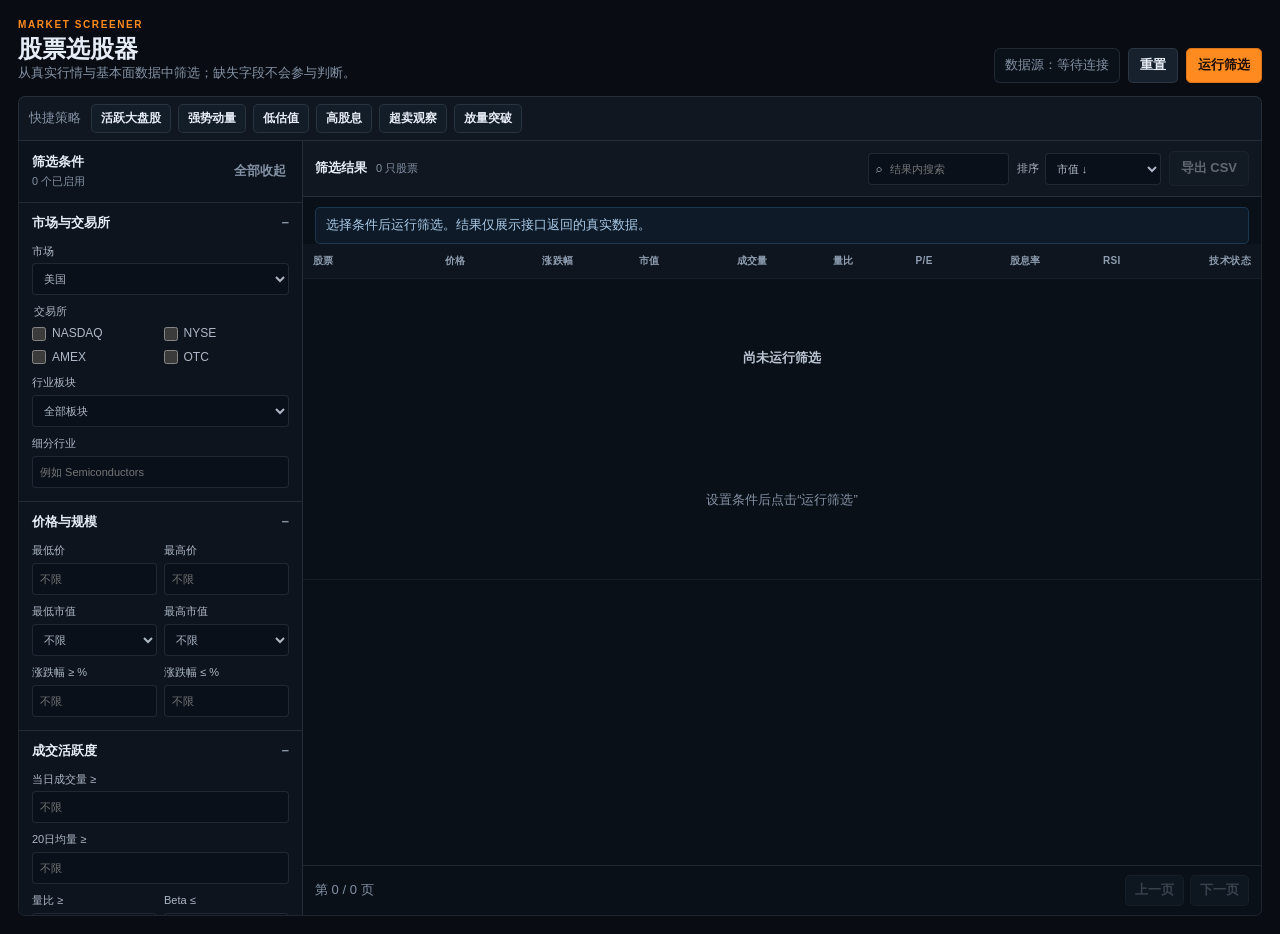
<file: pages/screener/index.html>
<!doctype html>
<html lang="zh-CN">
<head>
  <meta charset="utf-8">
  <meta name="viewport" content="width=device-width, initial-scale=1">
  <title>股票选股器</title>
  <link rel="stylesheet" href="styles.css">
  <script>window.SCREENER_API_BASE = '/stock-analysis';</script>
</head>
<body>
  <main class="screener-shell">
    <header class="topbar">
      <div>
        <div class="eyebrow">MARKET SCREENER</div>
        <h1>股票选股器</h1>
        <p>从真实行情与基本面数据中筛选；缺失字段不会参与判断。</p>
      </div>
      <div class="top-actions">
        <span class="source-pill" id="sourcePill">数据源：等待连接</span>
        <button class="ghost-button" id="resetButton" type="button">重置</button>
        <button class="primary-button" id="runButton" type="button">运行筛选</button>
      </div>
    </header>

    <section class="preset-bar" aria-label="快捷筛选">
      <span>快捷策略</span>
      <button type="button" data-preset="active">活跃大盘股</button>
      <button type="button" data-preset="momentum">强势动量</button>
      <button type="button" data-preset="value">低估值</button>
      <button type="button" data-preset="income">高股息</button>
      <button type="button" data-preset="oversold">超卖观察</button>
      <button type="button" data-preset="breakout">放量突破</button>
    </section>

    <div class="workspace">
      <aside class="filter-panel" aria-label="筛选条件">
        <div class="filter-heading">
          <div><strong>筛选条件</strong><small id="activeFilterCount">0 个已启用</small></div>
          <button id="collapseAllButton" type="button">全部收起</button>
        </div>

        <details open>
          <summary>市场与交易所</summary>
          <div class="filter-body">
            <label>市场<select id="market"><option value="US">美国</option><option value="HK">香港</option><option value="CN">中国内地</option><option value="ALL">全部</option></select></label>
            <fieldset><legend>交易所</legend><div class="check-grid" id="exchangeGroup">
              <label><input type="checkbox" value="NASDAQ"> NASDAQ</label>
              <label><input type="checkbox" value="NYSE"> NYSE</label>
              <label><input type="checkbox" value="AMEX"> AMEX</label>
              <label><input type="checkbox" value="OTC"> OTC</label>
            </div></fieldset>
            <label>行业板块<select id="sector"><option value="">全部板块</option></select></label>
            <label>细分行业<input id="industry" type="search" placeholder="例如 Semiconductors"></label>
          </div>
        </details>

        <details open>
          <summary>价格与规模</summary>
          <div class="filter-body">
            <div class="range-row"><label>最低价<input id="priceMin" type="number" min="0" step="0.01" placeholder="不限"></label><label>最高价<input id="priceMax" type="number" min="0" step="0.01" placeholder="不限"></label></div>
            <div class="range-row"><label>最低市值<select id="marketCapMin"><option value="">不限</option><option value="300000000">3 亿</option><option value="2000000000">20 亿</option><option value="10000000000">100 亿</option><option value="200000000000">2000 亿</option></select></label><label>最高市值<select id="marketCapMax"><option value="">不限</option><option value="2000000000">20 亿</option><option value="10000000000">100 亿</option><option value="200000000000">2000 亿</option></select></label></div>
            <div class="range-row"><label>涨跌幅 ≥ %<input id="changeMin" type="number" step="0.1" placeholder="不限"></label><label>涨跌幅 ≤ %<input id="changeMax" type="number" step="0.1" placeholder="不限"></label></div>
          </div>
        </details>

        <details open>
          <summary>成交活跃度</summary>
          <div class="filter-body">
            <label>当日成交量 ≥<input id="volumeMin" type="number" min="0" step="1000" placeholder="不限"></label>
            <label>20日均量 ≥<input id="avgVolumeMin" type="number" min="0" step="1000" placeholder="不限"></label>
            <div class="range-row"><label>量比 ≥<input id="relativeVolumeMin" type="number" min="0" step="0.1" placeholder="不限"></label><label>Beta ≤<input id="betaMax" type="number" min="0" step="0.1" placeholder="不限"></label></div>
          </div>
        </details>

        <details>
          <summary>估值与盈利</summary>
          <div class="filter-body">
            <div class="range-row"><label>市盈率 ≥<input id="peMin" type="number" step="0.1" placeholder="不限"></label><label>市盈率 ≤<input id="peMax" type="number" step="0.1" placeholder="不限"></label></div>
            <div class="range-row"><label>预期市盈率 ≤<input id="forwardPeMax" type="number" step="0.1" placeholder="不限"></label><label>PEG ≤<input id="pegMax" type="number" step="0.1" placeholder="不限"></label></div>
            <div class="range-row"><label>市净率 ≤<input id="pbMax" type="number" step="0.1" placeholder="不限"></label><label>市销率 ≤<input id="psMax" type="number" step="0.1" placeholder="不限"></label></div>
            <div class="range-row"><label>EPS增长 ≥ %<input id="epsGrowthMin" type="number" step="0.1" placeholder="不限"></label><label>营收增长 ≥ %<input id="revenueGrowthMin" type="number" step="0.1" placeholder="不限"></label></div>
          </div>
        </details>

        <details>
          <summary>股息与财务质量</summary>
          <div class="filter-body">
            <div class="range-row"><label>股息率 ≥ %<input id="dividendYieldMin" type="number" min="0" step="0.1" placeholder="不限"></label><label>派息率 ≤ %<input id="payoutRatioMax" type="number" min="0" step="1" placeholder="不限"></label></div>
            <div class="range-row"><label>净资产收益率 ≥ %<input id="roeMin" type="number" step="0.1" placeholder="不限"></label><label>负债权益比 ≤<input id="debtEquityMax" type="number" step="0.1" placeholder="不限"></label></div>
          </div>
        </details>

        <details open>
          <summary>技术条件</summary>
          <div class="filter-body">
            <label>趋势位置<select id="trend"><option value="">不限</option><option value="above_ema20">价格高于 EMA20</option><option value="above_ema50">价格高于 EMA50</option><option value="above_ema200">价格高于 EMA200</option><option value="golden_cross">EMA50 上穿 EMA200</option><option value="below_ema20">价格低于 EMA20</option><option value="death_cross">EMA50 下穿 EMA200</option></select></label>
            <div class="range-row"><label>RSI(14) ≥<input id="rsiMin" type="number" min="0" max="100" step="1" placeholder="不限"></label><label>RSI(14) ≤<input id="rsiMax" type="number" min="0" max="100" step="1" placeholder="不限"></label></div>
            <div class="range-row"><label>距52周高点 ≤ %<input id="fromHighMax" type="number" min="0" step="1" placeholder="不限"></label><label>ATR% ≥<input id="atrPctMin" type="number" min="0" step="0.1" placeholder="不限"></label></div>
            <label class="check-line"><input id="unusualVolume" type="checkbox"> 异常放量（量比 ≥ 1.5）</label>
            <label class="check-line"><input id="newHigh" type="checkbox"> 接近/突破 52 周新高</label>
          </div>
        </details>
      </aside>

      <section class="results-panel">
        <div class="results-toolbar">
          <div><strong id="resultTitle">筛选结果</strong><span id="resultMeta">等待运行</span></div>
          <div class="result-actions">
            <label class="table-search">⌕ <input id="tableSearch" type="search" placeholder="结果内搜索"></label>
            <label>排序<select id="sortSelect"><option value="market_cap:desc">市值 ↓</option><option value="change_pct:desc">涨幅 ↓</option><option value="relative_volume:desc">量比 ↓</option><option value="volume:desc">成交量 ↓</option><option value="pe:asc">市盈率 ↑</option><option value="dividend_yield:desc">股息率 ↓</option></select></label>
            <button class="ghost-button" id="exportButton" type="button" disabled>导出 CSV</button>
          </div>
        </div>

        <div class="notice" id="notice" role="status">选择条件后运行筛选。结果仅展示接口返回的真实数据。</div>
        <div class="table-wrap">
          <table>
            <thead><tr>
              <th data-sort="symbol">股票</th><th data-sort="price">价格</th><th data-sort="change_pct">涨跌幅</th><th data-sort="market_cap">市值</th><th data-sort="volume">成交量</th><th data-sort="relative_volume">量比</th><th data-sort="pe">P/E</th><th data-sort="dividend_yield">股息率</th><th data-sort="rsi14">RSI</th><th>技术状态</th>
            </tr></thead>
            <tbody id="resultBody"><tr><td colspan="10"><div class="empty-state"><b>尚未运行筛选</b><span>设置条件后点击“运行筛选”</span></div></td></tr></tbody>
          </table>
        </div>
        <footer class="pagination">
          <span id="pageMeta">第 0 / 0 页</span>
          <div><button id="prevButton" type="button" disabled>上一页</button><button id="nextButton" type="button" disabled>下一页</button></div>
        </footer>
      </section>
    </div>
  </main>
  <script src="../shared/fuzzy-search.js"></script>
  <script src="app.js"></script>
</body>
</html>
</file>
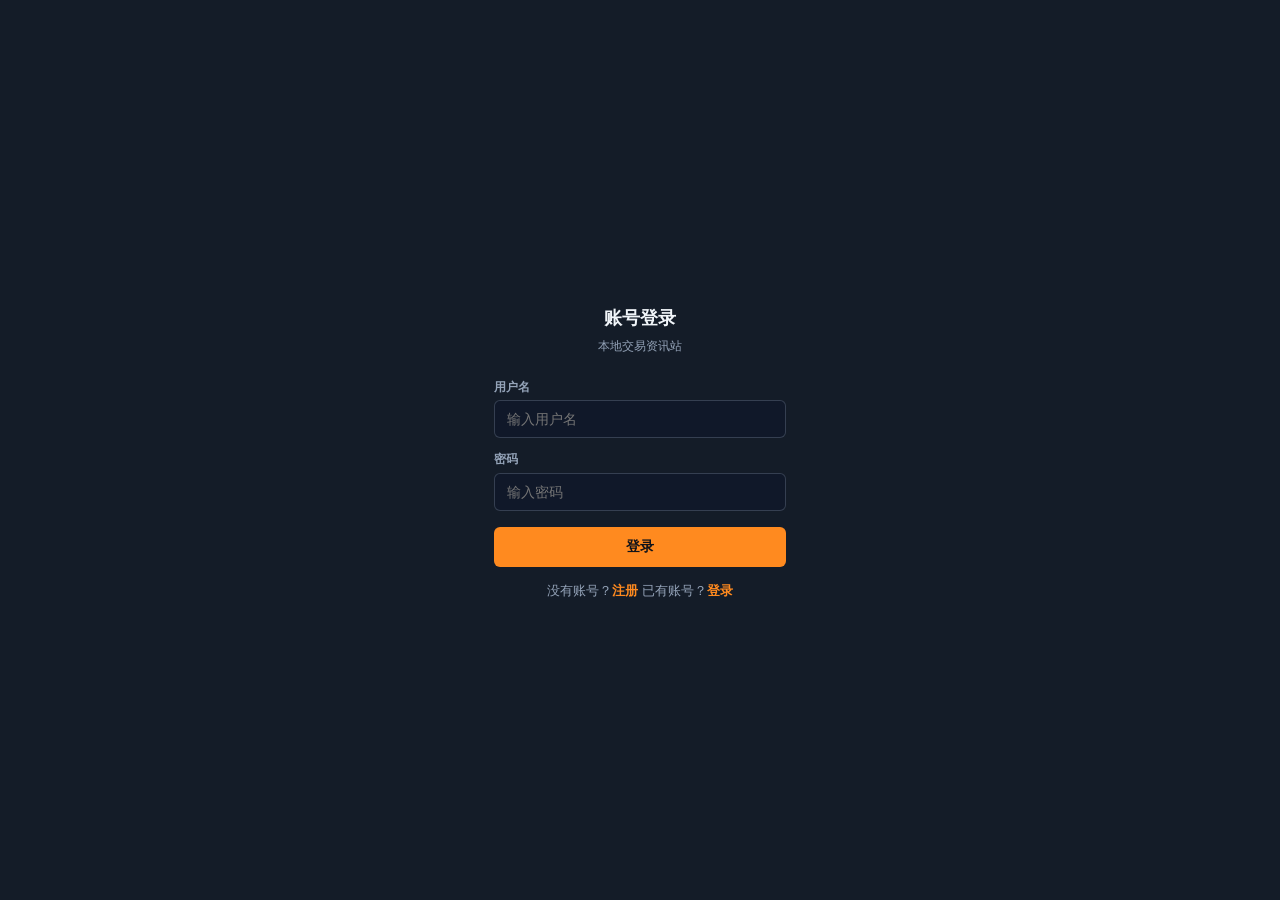
<file: login/login_window.html>
<!doctype html>
<html lang="zh-CN">
<head>
  <meta charset="utf-8" />
  <meta name="viewport" content="width=device-width, initial-scale=1" />
  <title>登录</title>
  <style>
    :root { color-scheme: dark; }
    * { box-sizing: border-box; margin: 0; padding: 0; }

    body {
      min-height: 100vh;
      display: grid;
      place-items: center;
      background: #141c28;
      color: #e7edf7;
      font: 14px/1.55 Inter, "PingFang SC", "Microsoft YaHei", Arial, sans-serif;
    }

    .auth-container {
      width: 100%;
      max-width: 340px;
      padding: 28px 24px 22px;
    }

    .auth-header {
      text-align: center;
      margin-bottom: 22px;
    }

    .auth-header h3 {
      font-size: 18px;
      font-weight: 720;
      color: #f1f5f9;
    }

    .auth-header p {
      margin-top: 4px;
      font-size: 12px;
      color: #94a3b8;
    }

    .auth-form { display: block; }

    .auth-form.hidden { display: none; }

    .auth-field {
      margin-bottom: 12px;
    }

    .auth-field label {
      display: block;
      margin-bottom: 4px;
      font-size: 12px;
      font-weight: 650;
      color: #94a3b8;
    }

    .auth-field input {
      display: block;
      width: 100%;
      height: 38px;
      padding: 0 12px;
      border: 1px solid rgba(148, 163, 184, 0.28);
      border-radius: 6px;
      background: rgba(15, 23, 42, 0.65);
      color: #e7edf7;
      font-size: 14px;
      outline: none;
      transition: border-color 0.16s ease;
    }

    .auth-field input:focus {
      border-color: #ff8a1f;
    }

    .auth-submit {
      display: block;
      width: 100%;
      height: 40px;
      margin-top: 16px;
      border: 0;
      border-radius: 6px;
      background: #ff8a1f;
      color: #10131a;
      font-size: 14px;
      font-weight: 720;
      cursor: pointer;
      transition: opacity 0.16s ease;
    }

    .auth-submit:hover { opacity: 0.88; }
    .auth-submit:disabled { opacity: 0.5; cursor: default; }

    .auth-error {
      margin-top: 10px;
      padding: 8px 10px;
      border: 1px solid rgba(239, 68, 68, 0.3);
      border-radius: 6px;
      background: rgba(239, 68, 68, 0.08);
      color: #f87171;
      font-size: 12px;
      text-align: center;
    }

    .auth-error.hidden { display: none; }

    .auth-switch {
      margin-top: 14px;
      text-align: center;
      font-size: 13px;
      color: #94a3b8;
    }

    .auth-switch a {
      color: #ff8a1f;
      cursor: pointer;
      text-decoration: none;
      font-weight: 680;
    }

    .auth-switch a:hover { text-decoration: underline; }
  </style>
</head>
<body>
  <div class="auth-container">
    <div class="auth-header">
      <h3>账号登录</h3>
      <p>本地交易资讯站</p>
    </div>

    <!-- Login form -->
    <form class="auth-form" id="loginForm" autocomplete="on">
      <div class="auth-field">
        <label for="loginUsername">用户名</label>
        <input type="text" id="loginUsername" placeholder="输入用户名" autocomplete="username" required />
      </div>
      <div class="auth-field">
        <label for="loginPassword">密码</label>
        <input type="password" id="loginPassword" placeholder="输入密码" autocomplete="current-password" required />
      </div>
      <div class="auth-error hidden" id="loginError"></div>
      <button type="submit" class="auth-submit" id="loginBtn">登录</button>
    </form>

    <!-- Register form -->
    <form class="auth-form hidden" id="registerForm" autocomplete="on">
      <div class="auth-field">
        <label for="regUsername">用户名</label>
        <input type="text" id="regUsername" placeholder="3-32位 字母/数字/下划线/连字符" autocomplete="username" required />
      </div>
      <div class="auth-field">
        <label for="regPassword">密码</label>
        <input type="password" id="regPassword" placeholder="至少4位" autocomplete="new-password" required />
      </div>
      <div class="auth-field">
        <label for="regConfirm">确认密码</label>
        <input type="password" id="regConfirm" placeholder="再次输入密码" autocomplete="new-password" required />
      </div>
      <div class="auth-error hidden" id="regError"></div>
      <button type="submit" class="auth-submit" id="registerBtn">注册</button>
    </form>

    <p class="auth-switch" id="switchArea">
      <span id="switchToRegister">没有账号？<a href="#" id="showRegisterLink">注册</a></span>
      <span id="switchToLogin" class="hidden">已有账号？<a href="#" id="showLoginLink">登录</a></span>
    </p>
  </div>

  <script>
    const API_BASE = window.parent !== window ? '' : '';

    function showError(formId, message) {
      const el = document.getElementById(formId === 'login' ? 'loginError' : 'regError');
      el.textContent = message;
      el.classList.remove('hidden');
    }

    function hideErrors() {
      document.getElementById('loginError').classList.add('hidden');
      document.getElementById('regError').classList.add('hidden');
    }

    function switchToRegister(e) {
      e.preventDefault();
      document.getElementById('loginForm').classList.add('hidden');
      document.getElementById('registerForm').classList.remove('hidden');
      document.getElementById('switchToRegister').classList.add('hidden');
      document.getElementById('switchToLogin').classList.remove('hidden');
      hideErrors();
    }

    function switchToLogin(e) {
      e.preventDefault();
      document.getElementById('registerForm').classList.add('hidden');
      document.getElementById('loginForm').classList.remove('hidden');
      document.getElementById('switchToLogin').classList.add('hidden');
      document.getElementById('switchToRegister').classList.remove('hidden');
      hideErrors();
    }

    function notifyParent(eventType, data) {
      if (window.parent !== window) {
        window.parent.postMessage({ type: eventType, ...data }, window.location.origin);
      }
    }

    async function handleLogin(e) {
      e.preventDefault();
      hideErrors();
      const username = document.getElementById('loginUsername').value.trim();
      const password = document.getElementById('loginPassword').value;
      const btn = document.getElementById('loginBtn');

      if (!username || !password) { showError('login', '请输入用户名和密码'); return; }

      btn.disabled = true;
      try {
        const res = await fetch('/api/auth/login', {
          method: 'POST',
          headers: { 'Content-Type': 'application/json' },
          body: JSON.stringify({ username, password }),
        });
        const data = await res.json();
        if (data.code !== 0) { showError('login', data.message || '登录失败'); return; }
        notifyParent('auth-login-success', { username: data.user.username });
      } catch (err) {
        showError('login', '网络错误');
      } finally {
        btn.disabled = false;
      }
    }

    async function handleRegister(e) {
      e.preventDefault();
      hideErrors();
      const username = document.getElementById('regUsername').value.trim();
      const password = document.getElementById('regPassword').value;
      const confirm = document.getElementById('regConfirm').value;
      const btn = document.getElementById('registerBtn');

      if (!username || !password) { showError('reg', '请填写所有字段'); return; }
      if (password !== confirm) { showError('reg', '两次密码不一致'); return; }
      if (password.length < 4) { showError('reg', '密码至少4个字符'); return; }

      btn.disabled = true;
      try {
        const res = await fetch('/api/auth/register', {
          method: 'POST',
          headers: { 'Content-Type': 'application/json' },
          body: JSON.stringify({ username, password }),
        });
        const data = await res.json();
        if (data.code !== 0) { showError('reg', data.message || '注册失败'); return; }
        notifyParent('auth-register-success', { username: data.user.username });
      } catch (err) {
        showError('reg', '网络错误');
      } finally {
        btn.disabled = false;
      }
    }

    document.getElementById('loginForm').addEventListener('submit', handleLogin);
    document.getElementById('registerForm').addEventListener('submit', handleRegister);
    document.getElementById('showRegisterLink').addEventListener('click', switchToRegister);
    document.getElementById('showLoginLink').addEventListener('click', switchToLogin);
  </script>
</body>
</html>
</file>
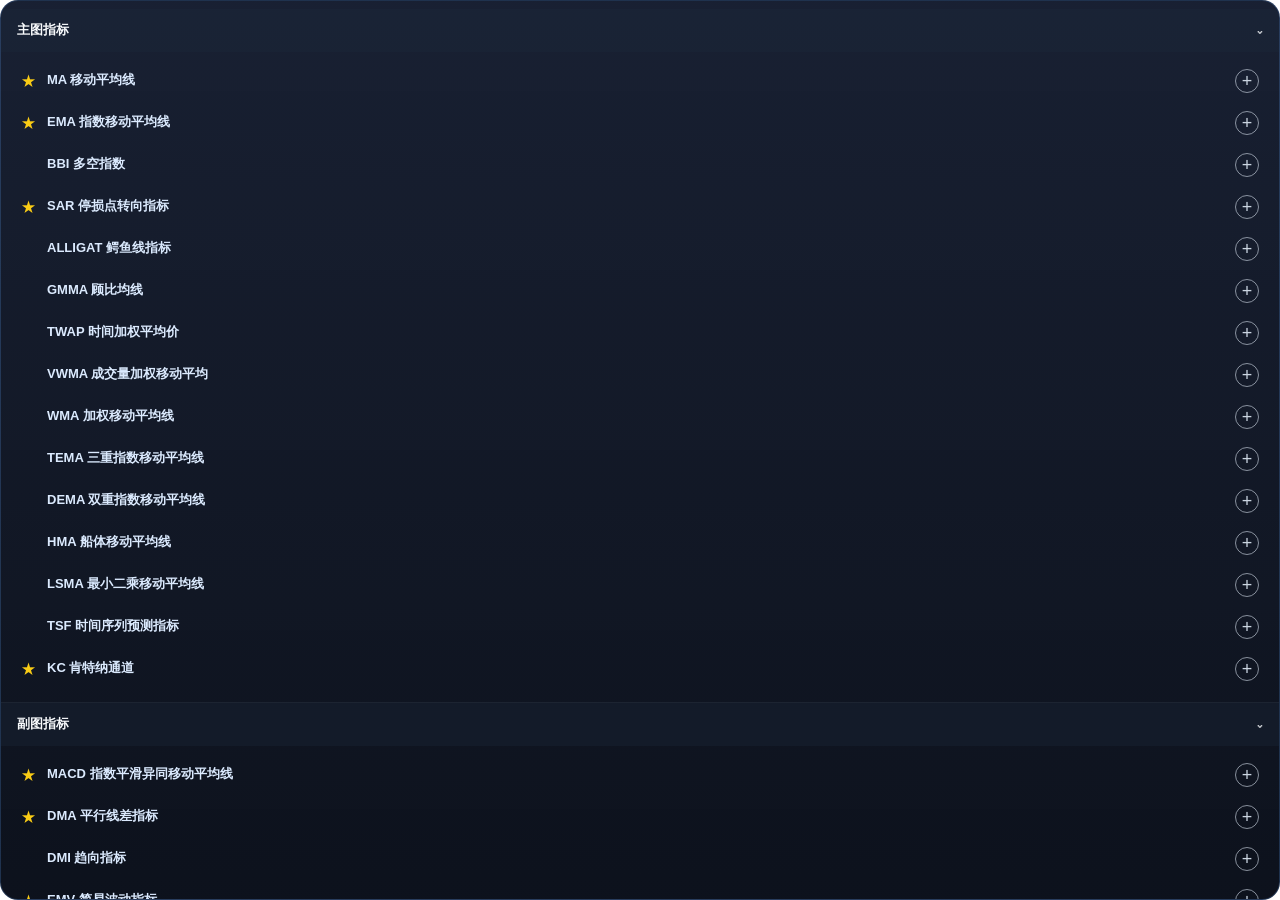
<file: pages/stock-analysis-page/frontend/indicators/indicator.html>
<!doctype html>
<html lang="zh-CN">
<head>
  <meta charset="utf-8" />
  <meta name="viewport" content="width=device-width, initial-scale=1" />
  <style>
    * { box-sizing: border-box; }

    html, body {
      margin: 0;
      width: 100%;
      height: 100%;
      color: #dbeafe;
      background: transparent;
      font: 13px/1.45 Inter, "Segoe UI", "PingFang SC", "Microsoft YaHei", Arial, sans-serif;
      overflow: hidden;
    }

    .indicator-shell {
      height: 100%;
      overflow: auto;
      scrollbar-width: none;
      border: 1px solid rgba(96, 165, 250, 0.22);
      border-radius: 18px;
      background: linear-gradient(180deg, rgba(15, 23, 42, 0.96), rgba(8, 13, 24, 0.98));
      padding: 8px 0;
    }

    .indicator-shell::-webkit-scrollbar { display: none; }



    .indicator-section { border-bottom: 1px solid rgba(148, 163, 184, 0.1); }

    .indicator-section-header {
      display: flex;
      align-items: center;
      justify-content: space-between;
      width: 100%;
      border: 0;
      background: rgba(30, 41, 59, 0.32);
      color: #f8fafc;
      padding: 12px 16px;
      font: inherit;
      font-weight: 800;
      cursor: pointer;
    }

    .indicator-section-header:hover { background: rgba(37, 99, 235, 0.16); }

    .indicator-caret { transition: transform 0.18s ease; opacity: 0.8; }
    .indicator-section.collapsed .indicator-caret { transform: rotate(-90deg); }

    .indicator-list { padding: 8px 8px 12px; }
    .indicator-section.collapsed .indicator-list { display: none; }

    .indicator-row {
      display: grid;
      grid-template-columns: 22px 1fr 28px;
      align-items: center;
      gap: 8px;
      width: 100%;
      min-height: 42px;
      border: 0;
      border-radius: 10px;
      background: transparent;
      color: #dbeafe;
      padding: 0 8px;
      text-align: left;
      cursor: pointer;
      font: inherit;
    }

    .indicator-row:hover { background: rgba(30, 64, 175, 0.24); }
    .indicator-row.active { background: rgba(37, 99, 235, 0.28); color: #f8fafc; }

    .indicator-star {
      color: #facc15;
      font-size: 15px;
      text-align: center;
    }

    .indicator-name {
      overflow: hidden;
      white-space: nowrap;
      text-overflow: ellipsis;
      font-weight: 650;
    }

    .indicator-action {
      display: grid;
      place-items: center;
      width: 24px;
      height: 24px;
      border: 1px solid rgba(203, 213, 225, 0.64);
      border-radius: 999px;
      color: #cbd5e1;
      font-size: 18px;
      line-height: 1;
    }

    .indicator-row.active .indicator-action {
      border-color: rgba(147, 197, 253, 0.95);
      color: #93c5fd;
    }
  </style>
</head>
<body>
  <main class="indicator-shell">
    <section class="indicator-section" data-section>
      <button class="indicator-section-header" type="button" data-toggle-section>
        <span>主图指标</span>
        <span class="indicator-caret">⌄</span>
      </button>
      <div class="indicator-list">
        <button class="indicator-row" type="button" data-key="ma" data-pane="price"><span class="indicator-star">★</span><span class="indicator-name">MA 移动平均线</span><span class="indicator-action">+</span></button>
        <button class="indicator-row" type="button" data-key="ema" data-pane="price"><span class="indicator-star">★</span><span class="indicator-name">EMA 指数移动平均线</span><span class="indicator-action">+</span></button>
        <button class="indicator-row" type="button" data-key="bbi" data-pane="price"><span></span><span class="indicator-name">BBI 多空指数</span><span class="indicator-action">+</span></button>
        <button class="indicator-row" type="button" data-key="sar" data-pane="price"><span class="indicator-star">★</span><span class="indicator-name">SAR 停损点转向指标</span><span class="indicator-action">+</span></button>
        <button class="indicator-row" type="button" data-key="alligator" data-pane="price"><span></span><span class="indicator-name">ALLIGAT 鳄鱼线指标</span><span class="indicator-action">+</span></button>
        <button class="indicator-row" type="button" data-key="gmma" data-pane="price"><span></span><span class="indicator-name">GMMA 顾比均线</span><span class="indicator-action">+</span></button>
        <button class="indicator-row" type="button" data-key="twap" data-pane="price"><span></span><span class="indicator-name">TWAP 时间加权平均价</span><span class="indicator-action">+</span></button>
        <button class="indicator-row" type="button" data-key="vwma" data-pane="price"><span></span><span class="indicator-name">VWMA 成交量加权移动平均</span><span class="indicator-action">+</span></button>
        <button class="indicator-row" type="button" data-key="wma" data-pane="price"><span></span><span class="indicator-name">WMA 加权移动平均线</span><span class="indicator-action">+</span></button>
        <button class="indicator-row" type="button" data-key="tema" data-pane="price"><span></span><span class="indicator-name">TEMA 三重指数移动平均线</span><span class="indicator-action">+</span></button>
        <button class="indicator-row" type="button" data-key="dema" data-pane="price"><span></span><span class="indicator-name">DEMA 双重指数移动平均线</span><span class="indicator-action">+</span></button>
        <button class="indicator-row" type="button" data-key="hma" data-pane="price"><span></span><span class="indicator-name">HMA 船体移动平均线</span><span class="indicator-action">+</span></button>
        <button class="indicator-row" type="button" data-key="lsma" data-pane="price"><span></span><span class="indicator-name">LSMA 最小二乘移动平均线</span><span class="indicator-action">+</span></button>
        <button class="indicator-row" type="button" data-key="tsf" data-pane="price"><span></span><span class="indicator-name">TSF 时间序列预测指标</span><span class="indicator-action">+</span></button>
        <button class="indicator-row" type="button" data-key="kc" data-pane="price"><span class="indicator-star">★</span><span class="indicator-name">KC 肯特纳通道</span><span class="indicator-action">+</span></button>
      </div>
    </section>

    <section class="indicator-section" data-section>
      <button class="indicator-section-header" type="button" data-toggle-section>
        <span>副图指标</span>
        <span class="indicator-caret">⌄</span>
      </button>
      <div class="indicator-list">
        <button class="indicator-row" type="button" data-key="macd" data-pane="pane"><span class="indicator-star">★</span><span class="indicator-name">MACD 指数平滑异同移动平均线</span><span class="indicator-action">+</span></button>
        <button class="indicator-row" type="button" data-key="dma" data-pane="pane"><span class="indicator-star">★</span><span class="indicator-name">DMA 平行线差指标</span><span class="indicator-action">+</span></button>
        <button class="indicator-row" type="button" data-key="dmi" data-pane="pane"><span></span><span class="indicator-name">DMI 趋向指标</span><span class="indicator-action">+</span></button>
        <button class="indicator-row" type="button" data-key="emv" data-pane="pane"><span class="indicator-star">★</span><span class="indicator-name">EMV 简易波动指标</span><span class="indicator-action">+</span></button>
        <button class="indicator-row" type="button" data-key="atr" data-pane="pane"><span></span><span class="indicator-name">ATR 真实波幅</span><span class="indicator-action">+</span></button>
        <button class="indicator-row" type="button" data-key="fisher" data-pane="pane"><span></span><span class="indicator-name">FISHER 费雪变换</span><span class="indicator-action">+</span></button>
        <button class="indicator-row" type="button" data-key="iv" data-pane="pane"><span class="indicator-star">★</span><span class="indicator-name">IV 隐含波动率</span><span class="indicator-action">+</span></button>
        <button class="indicator-row" type="button" data-key="iv_rank" data-pane="pane"><span></span><span class="indicator-name">IV_RANK 隐含波动率等级</span><span class="indicator-action">+</span></button>
        <button class="indicator-row" type="button" data-key="iv_percentile" data-pane="pane"><span></span><span class="indicator-name">IV_PERCENTILE 隐含波动率百分位</span><span class="indicator-action">+</span></button>
        <button class="indicator-row" type="button" data-key="volat" data-pane="pane"><span></span><span class="indicator-name">VOLAT 历史波动率</span><span class="indicator-action">+</span></button>
        <button class="indicator-row" type="button" data-key="vmacd" data-pane="pane"><span></span><span class="indicator-name">VMACD 量指数平滑异同</span><span class="indicator-action">+</span></button>
        <button class="indicator-row" type="button" data-key="trix" data-pane="pane"><span></span><span class="indicator-name">TRIX 三重指数平滑平均线</span><span class="indicator-action">+</span></button>
        <button class="indicator-row" type="button" data-key="priceosc" data-pane="pane"><span></span><span class="indicator-name">PRICEOSC 价格摆动指标</span><span class="indicator-action">+</span></button>
        <button class="indicator-row" type="button" data-key="ddi" data-pane="pane"><span></span><span class="indicator-name">DDI 方向标准离差指数</span><span class="indicator-action">+</span></button>
        <button class="indicator-row" type="button" data-key="mi" data-pane="pane"><span></span><span class="indicator-name">MI 动量指标</span><span class="indicator-action">+</span></button>
        <button class="indicator-row" type="button" data-key="si" data-pane="pane"><span></span><span class="indicator-name">SI 摆动指标</span><span class="indicator-action">+</span></button>
        <button class="indicator-row" type="button" data-key="ao" data-pane="pane"><span></span><span class="indicator-name">AO 动量震荡指标</span><span class="indicator-action">+</span></button>
        <button class="indicator-row" type="button" data-key="tower" data-pane="pane"><span></span><span class="indicator-name">TOWER 宝塔线</span><span class="indicator-action">+</span></button>
        <button class="indicator-row" type="button" data-key="ewo" data-pane="pane"><span></span><span class="indicator-name">EWO 艾略特波浪震荡指标</span><span class="indicator-action">+</span></button>
        <button class="indicator-row" type="button" data-key="rvi" data-pane="pane"><span></span><span class="indicator-name">RVI 相对离散指标</span><span class="indicator-action">+</span></button>
        <button class="indicator-row" type="button" data-key="hlvol" data-pane="pane"><span></span><span class="indicator-name">HLVOL HL波动率</span><span class="indicator-action">+</span></button>
        <button class="indicator-row" type="button" data-key="rmi" data-pane="pane"><span></span><span class="indicator-name">RMI 相对动量指数</span><span class="indicator-action">+</span></button>
        <button class="indicator-row" type="button" data-key="smie" data-pane="pane"><span></span><span class="indicator-name">SMIE 随机动量指数</span><span class="indicator-action">+</span></button>
        <button class="indicator-row" type="button" data-key="smieo" data-pane="pane"><span></span><span class="indicator-name">SMIEO 随机动量指数震荡</span><span class="indicator-action">+</span></button>
        <button class="indicator-row" type="button" data-key="aroon" data-pane="pane"><span></span><span class="indicator-name">AROON 阿隆指标</span><span class="indicator-action">+</span></button>
        <button class="indicator-row" type="button" data-key="chop" data-pane="pane"><span></span><span class="indicator-name">CHOP 波动指数</span><span class="indicator-action">+</span></button>
        <button class="indicator-row" type="button" data-key="hadiff" data-pane="pane"><span></span><span class="indicator-name">HADIFF 平均K线差</span><span class="indicator-action">+</span></button>
        <button class="indicator-row" type="button" data-key="er" data-pane="pane"><span></span><span class="indicator-name">ER 效率比</span><span class="indicator-action">+</span></button>
        <button class="indicator-row" type="button" data-key="squeeze" data-pane="pane"><span></span><span class="indicator-name">SQUEEZE 挤牌指标</span><span class="indicator-action">+</span></button>
        <button class="indicator-row" type="button" data-key="fo" data-pane="pane"><span></span><span class="indicator-name">FO 预测震荡指标</span><span class="indicator-action">+</span></button>
        <button class="indicator-row" type="button" data-key="kdj" data-pane="pane"><span class="indicator-star">★</span><span class="indicator-name">KDJ 随机指标</span><span class="indicator-action">+</span></button>
      </div>
    </section>
  </main>

  <script>
    const activeKeys = new Set();

    document.addEventListener('click', (event) => {
      const sectionToggle = event.target.closest('[data-toggle-section]');
      if (sectionToggle) {
        sectionToggle.closest('[data-section]')?.classList.toggle('collapsed');
        return;
      }

      const row = event.target.closest('[data-key]');
      if (!row) return;

      const key = row.dataset.key;
      const pane = row.dataset.pane;
      const enabled = !activeKeys.has(key);

      if (enabled) activeKeys.add(key);
      else activeKeys.delete(key);

      row.classList.toggle('active', enabled);
      row.querySelector('.indicator-action').textContent = enabled ? '−' : '+';

      window.parent.postMessage({
        type: 'stock-indicator-toggle',
        key,
        pane,
        enabled
      }, window.location.origin);
    });

    window.addEventListener('message', (event) => {
      if (event.origin !== window.location.origin) return;
      if (event.data?.type !== 'stock-indicator-state') return;

      activeKeys.clear();
      (event.data.activeKeys || []).forEach((key) => activeKeys.add(key));

      document.querySelectorAll('[data-key]').forEach((row) => {
        const enabled = activeKeys.has(row.dataset.key);
        row.classList.toggle('active', enabled);
        row.querySelector('.indicator-action').textContent = enabled ? '−' : '+';
      });
    });
  </script>
</body>
</html>
</file>
<file: pages/screener/styles.css>
:root{color-scheme:dark;--bg:#090d13;--panel:#111821;--panel2:#0d141d;--line:rgba(142,160,184,.17);--text:#e7edf6;--muted:#8492a6;--orange:#ff8a1f;--green:#30c48d;--red:#ff6470;--blue:#50a8ff}*{box-sizing:border-box}html,body{margin:0;min-height:100%;background:var(--bg);color:var(--text);font:13px/1.45 Inter,"Segoe UI","PingFang SC","Microsoft YaHei",sans-serif}button,input,select{font:inherit;color:inherit}button{cursor:pointer}.screener-shell{min-width:920px;padding:18px}.topbar{display:flex;align-items:flex-end;justify-content:space-between;gap:24px;margin-bottom:13px}.eyebrow{color:var(--orange);font-size:10px;font-weight:800;letter-spacing:.16em}h1{font-size:24px;line-height:1.1;margin:3px 0 2px}p{margin:0;color:var(--muted)}.top-actions,.result-actions{display:flex;align-items:center;gap:8px}.source-pill{padding:7px 10px;border:1px solid var(--line);border-radius:6px;color:var(--muted);background:#0b1119}.source-pill.live{color:#a8f0d2;border-color:rgba(48,196,141,.28)}button{border:1px solid var(--line);border-radius:5px;background:#17212d;padding:7px 11px;font-weight:650}.ghost-button:hover,button:hover{border-color:rgba(255,138,31,.5)}.primary-button{border-color:#dd7419;background:var(--orange);color:#1b0d02}.primary-button:disabled{opacity:.5}.preset-bar{display:flex;align-items:center;gap:7px;min-height:44px;padding:7px 10px;border:1px solid var(--line);border-radius:7px 7px 0 0;background:#101720}.preset-bar>span{color:var(--muted);margin-right:3px}.preset-bar button{padding:5px 9px;background:#131d28;font-size:12px}.preset-bar button.active{color:#ffd7b2;border-color:rgba(255,138,31,.52);background:rgba(255,138,31,.1)}.workspace{display:grid;grid-template-columns:284px minmax(0,1fr);min-height:calc(100vh - 126px);border:1px solid var(--line);border-top:0;border-radius:0 0 7px 7px;overflow:hidden}.filter-panel{border-right:1px solid var(--line);background:#0d141d;overflow:auto;max-height:calc(100vh - 126px)}.filter-heading{position:sticky;z-index:2;top:0;display:flex;justify-content:space-between;align-items:center;padding:12px 13px;border-bottom:1px solid var(--line);background:rgba(13,20,29,.96);backdrop-filter:blur(10px)}.filter-heading small{display:block;color:var(--muted);font-weight:400;margin-top:2px}.filter-heading button{border:0;background:transparent;color:var(--muted);padding:3px}details{border-bottom:1px solid var(--line)}summary{list-style:none;padding:11px 13px;font-weight:720;cursor:pointer}summary::-webkit-details-marker{display:none}summary:after{content:"+";float:right;color:var(--muted)}details[open] summary:after{content:"−"}.filter-body{display:grid;gap:9px;padding:0 13px 13px}label{display:grid;gap:4px;color:#aeb8c7;font-size:11px}input,select{min-width:0;width:100%;height:32px;border:1px solid var(--line);border-radius:4px;background:#091019;padding:5px 7px;outline:none}input:focus,select:focus{border-color:rgba(80,168,255,.65)}.range-row{display:grid;grid-template-columns:1fr 1fr;gap:7px}fieldset{border:0;margin:0;padding:0}legend{color:#aeb8c7;font-size:11px;margin-bottom:5px}.check-grid{display:grid;grid-template-columns:1fr 1fr;gap:6px}.check-grid label,.check-line{display:flex;align-items:center;gap:6px;font-size:12px}.check-grid input,.check-line input{width:14px;height:14px;margin:0;accent-color:var(--orange)}.results-panel{display:flex;min-width:0;flex-direction:column;background:#0a1017}.results-toolbar{display:flex;align-items:center;justify-content:space-between;gap:14px;padding:10px 12px;border-bottom:1px solid var(--line);background:#101720}.results-toolbar strong{margin-right:9px}.results-toolbar span{color:var(--muted);font-size:11px}.results-toolbar label{display:flex;align-items:center;gap:6px}.results-toolbar select{width:116px}.table-search{height:32px;border:1px solid var(--line);border-radius:4px;background:#091019;padding-left:7px}.table-search input{border:0;height:30px;width:120px;padding-left:2px}.notice{margin:10px 12px 0;padding:8px 10px;border:1px solid rgba(80,168,255,.2);border-radius:5px;color:#a9cbea;background:rgba(80,168,255,.07)}.notice.error{color:#ffc3c8;border-color:rgba(255,100,112,.3);background:rgba(255,100,112,.07)}.notice.warning{color:#f3cf9b;border-color:rgba(255,138,31,.28);background:rgba(255,138,31,.07)}.table-wrap{flex:1;overflow:auto}table{width:100%;border-collapse:collapse;white-space:nowrap}th,td{padding:10px 10px;text-align:right;border-bottom:1px solid rgba(142,160,184,.1)}th{position:sticky;z-index:1;top:0;background:#0e151e;color:#8e9db1;font-size:10px;letter-spacing:.04em}th[data-sort]{cursor:pointer}th:first-child,td:first-child{text-align:left;position:sticky;left:0}th:first-child{z-index:3}td:first-child{background:#0a1017}.symbol-cell{display:flex;align-items:center;gap:8px}.symbol-cell b{display:block}.symbol-cell span{display:block;max-width:145px;overflow:hidden;text-overflow:ellipsis;color:var(--muted);font-size:11px}.exchange-tag,.status-tag{display:inline-flex;padding:2px 5px;border-radius:3px;background:#182433;color:#9eacc0;font-size:10px}.positive{color:var(--green)}.negative{color:var(--red)}.missing{color:#647184}.status-tag.bull{color:#a8f0d2;background:rgba(48,196,141,.11)}.status-tag.bear{color:#ffc3c8;background:rgba(255,100,112,.1)}.empty-state{display:grid;place-items:center;gap:5px;min-height:280px;color:var(--muted)}.empty-state b{color:#bac4d2}.pagination{display:flex;justify-content:space-between;align-items:center;padding:9px 12px;border-top:1px solid var(--line);color:var(--muted)}.pagination button{margin-left:6px;padding:5px 9px}.pagination button:disabled,.result-actions button:disabled{opacity:.38;cursor:default}.loading-row{height:42px;background:linear-gradient(90deg,transparent,rgba(255,255,255,.025),transparent);background-size:220% 100%;animation:load 1.2s linear infinite}@keyframes load{to{background-position:-220% 0}}@media(max-width:1080px){.screener-shell{padding:10px}.topbar p,.source-pill{display:none}.workspace{grid-template-columns:250px}.result-actions .table-search{display:none}}
</file>
